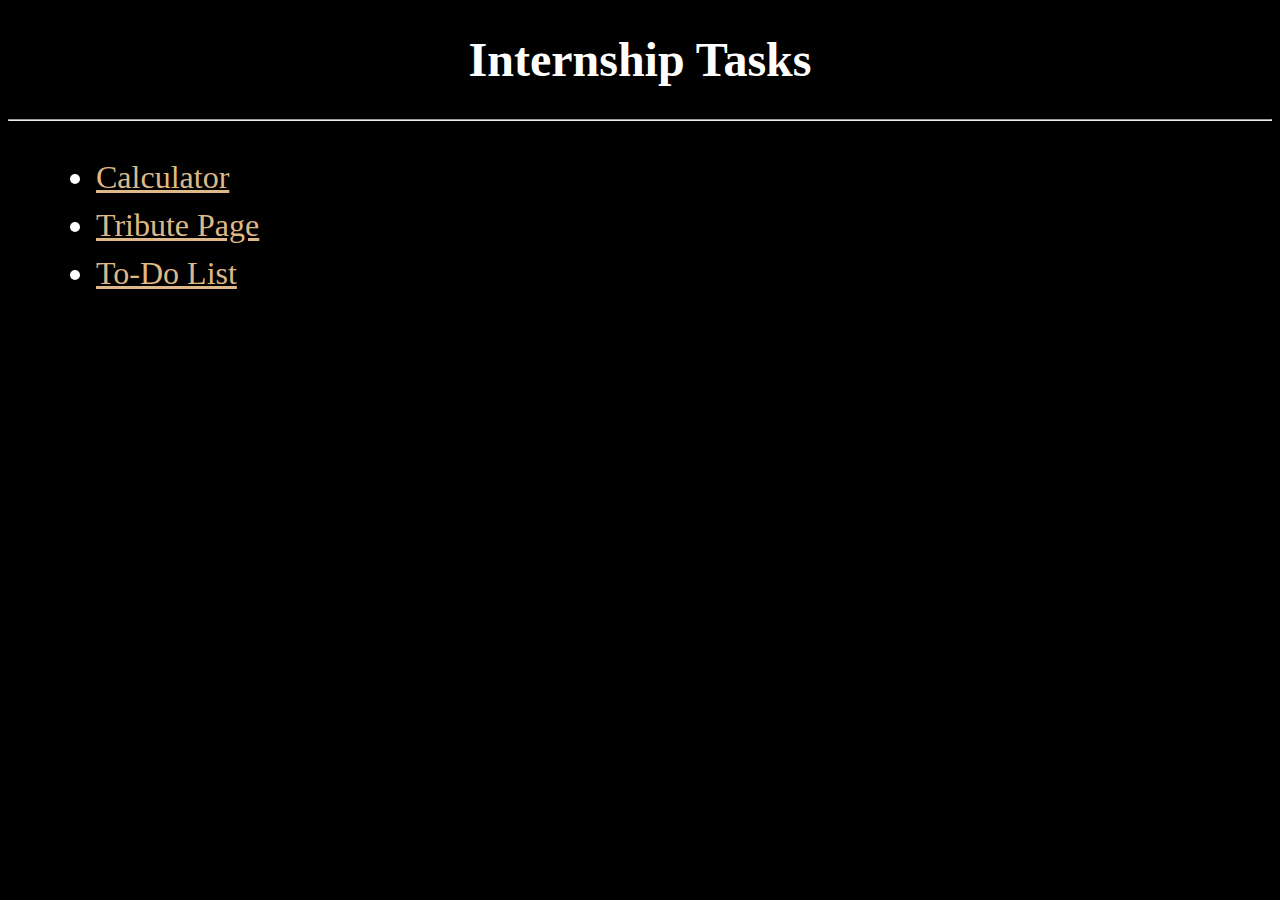
<file: index.html>
<!DOCTYPE html>
<html lang="en">
  <head>
    <meta charset="UTF-8" />
    <meta http-equiv="X-UA-Compatible" content="IE=edge" />
    <meta name="viewport" content="width=device-width, initial-scale=1.0" />
    <title>Tasks</title>
  </head>
  <style>
    body {
        background-color: black;
        color: white;
    }
    h1 {
        font-size: 3rem;
        text-align: center;
    }
    ul {
        line-height: 3rem;
        font-size: 2rem;
        margin-left: 3rem;
    }
    a {
        color: burlywood;
    }
    a:active {
        color: blue;
    }
  </style>
  <body>
    <h1>Internship Tasks</h1>
    <hr>
    <ul>
      <li><a href="./Calculator/index.html" target="_blank">Calculator</a></li>
      <li><a href="./Tribute Page/index.html" target="_blank">Tribute Page</a></li>
      <li><a href="./To-do-list/index.html" target="_blank">To-Do List</a></li>
    </ul>
  </body>
</html>
</file>
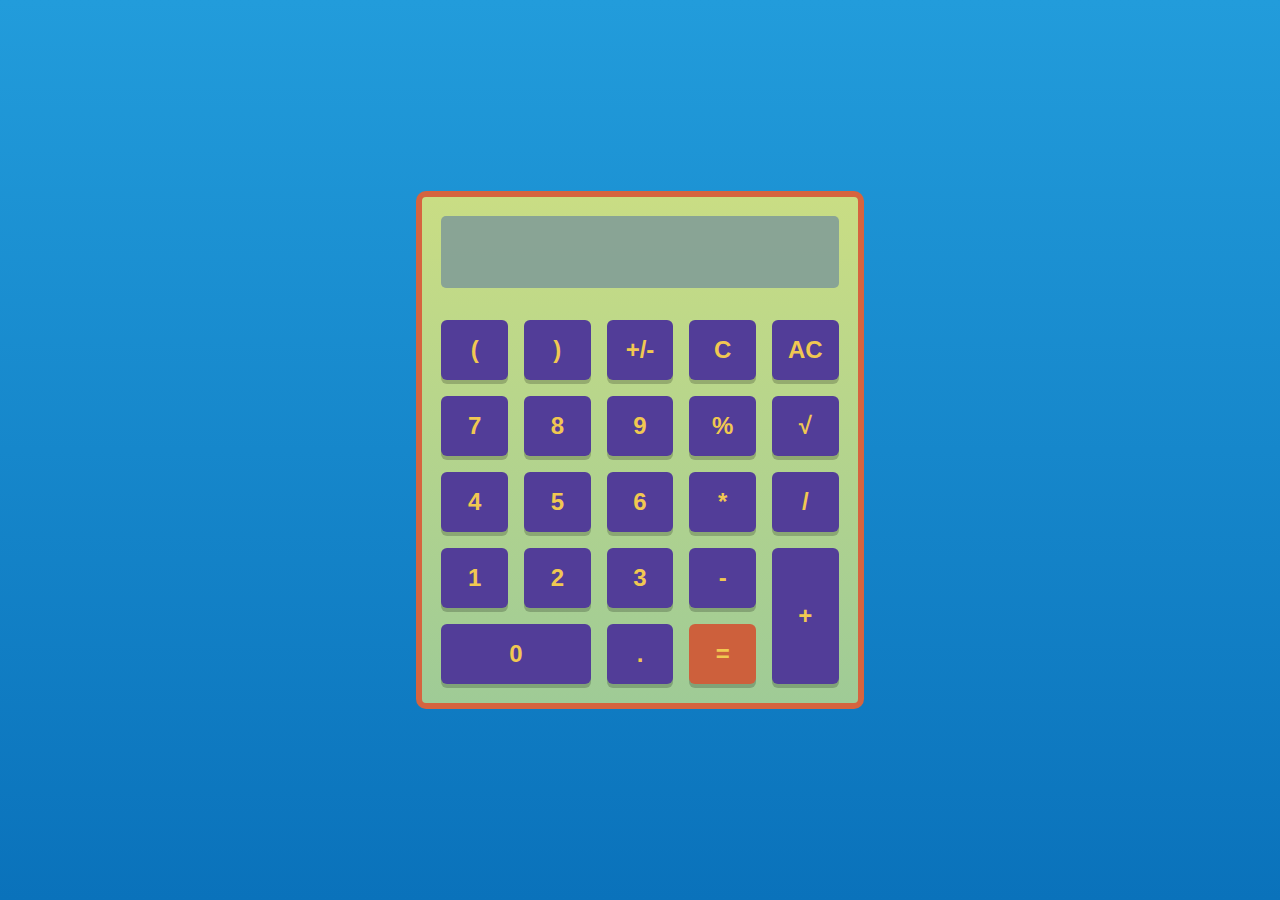
<file: Calculator/index.html>
<!DOCTYPE html>
<html lang="en">
  <head>
    <meta charset="UTF-8" />
    <meta http-equiv="X-UA-Compatible" content="IE=edge" />
    <meta name="viewport" content="width=device-width, initial-scale=1.0" />
    <title>Calculator</title>
    <link rel="stylesheet" href="style.css" />
    <script src="script.js" defer></script>
  </head>
  <body>
    <div class="container">
      <input type="text" class="display" />
      <button class="obrac btn">(</button>
      <button class="cbrac btn">)</button>
      <button class="signs">+/-</button>
      <button class="del">C</button>
      <button class="clear">AC</button>
      <button class="seven btn">7</button>
      <button class="eight btn">8</button>
      <button class="nine btn">9</button>
      <button class="per">%</button>
      <button class="sqrt">√</button>
      <button class="four btn">4</button>
      <button class="five btn">5</button>
      <button class="six btn">6</button>
      <button class="mul btn">*</button>
      <button class="div btn">/</button>
      <button class="one btn">1</button>
      <button class="two btn">2</button>
      <button class="three btn">3</button>
      <button class="sub btn">-</button>
      <button class="add btn">+</button>
      <button class="zero btn">0</button>
      <button class="float btn">.</button>
      <button class="ans">=</button>
    </div>
  </body>
</html>
</file>
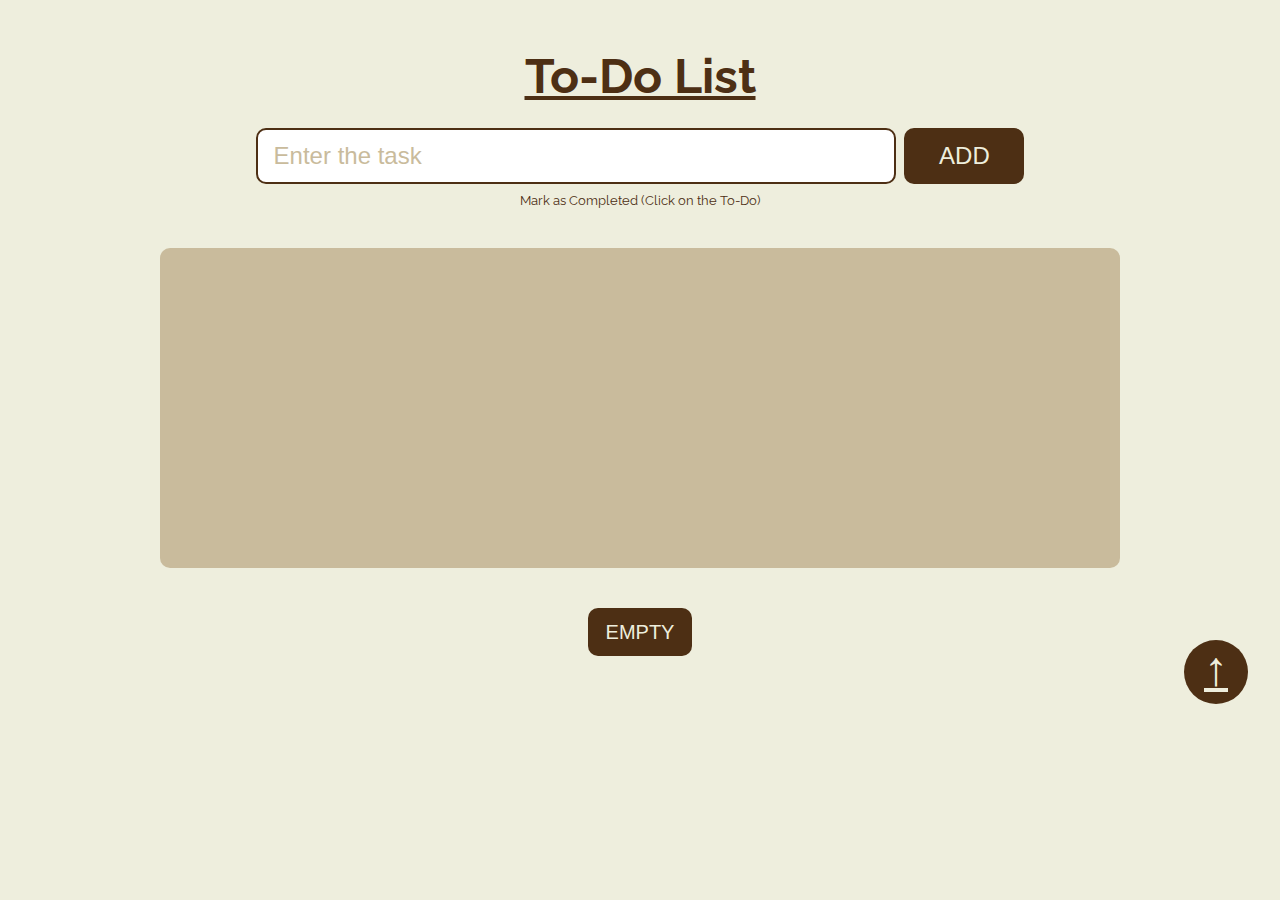
<file: To-do-list/index.html>
<!DOCTYPE html>
<html lang="en">
  <head>
    <meta charset="UTF-8" />
    <meta http-equiv="X-UA-Compatible" content="IE=edge" />
    <meta name="viewport" content="width=device-width, initial-scale=1.0" />
    <title>To-Do</title>
    <link
      rel="stylesheet"
      href="https://cdnjs.cloudflare.com/ajax/libs/font-awesome/6.2.0/css/all.min.css"
      integrity="sha512-xh6O/CkQoPOWDdYTDqeRdPCVd1SpvCA9XXcUnZS2FmJNp1coAFzvtCN9BmamE+4aHK8yyUHUSCcJHgXloTyT2A=="
      crossorigin="anonymous"
      referrerpolicy="no-referrer"
    />
    <link rel="stylesheet" href="style.css" />
    <script src="script.js" defer></script>
  </head>
  <body>
    <!-- <div class="dark-mode"><img src="./images/9104141_sun_bright_brightness_light mode_icon.svg" alt="high-brightness"></div> -->
    <h1 id="heading">To-Do List</h1>
    <div>
      <input
        type="text"
        name="task"
        id="task-input"
        placeholder="Enter the task"
      />
      <button class="btn add">add</button>
    </div>
    <small>Mark as Completed (Click on the To-Do)</small>
    <ul class="todo-container"></ul>
    <button class="btn empty">empty</button>
    <div class="go-to-top"><a href="#heading">↑</a></div>
  </body>
</html>
</file>
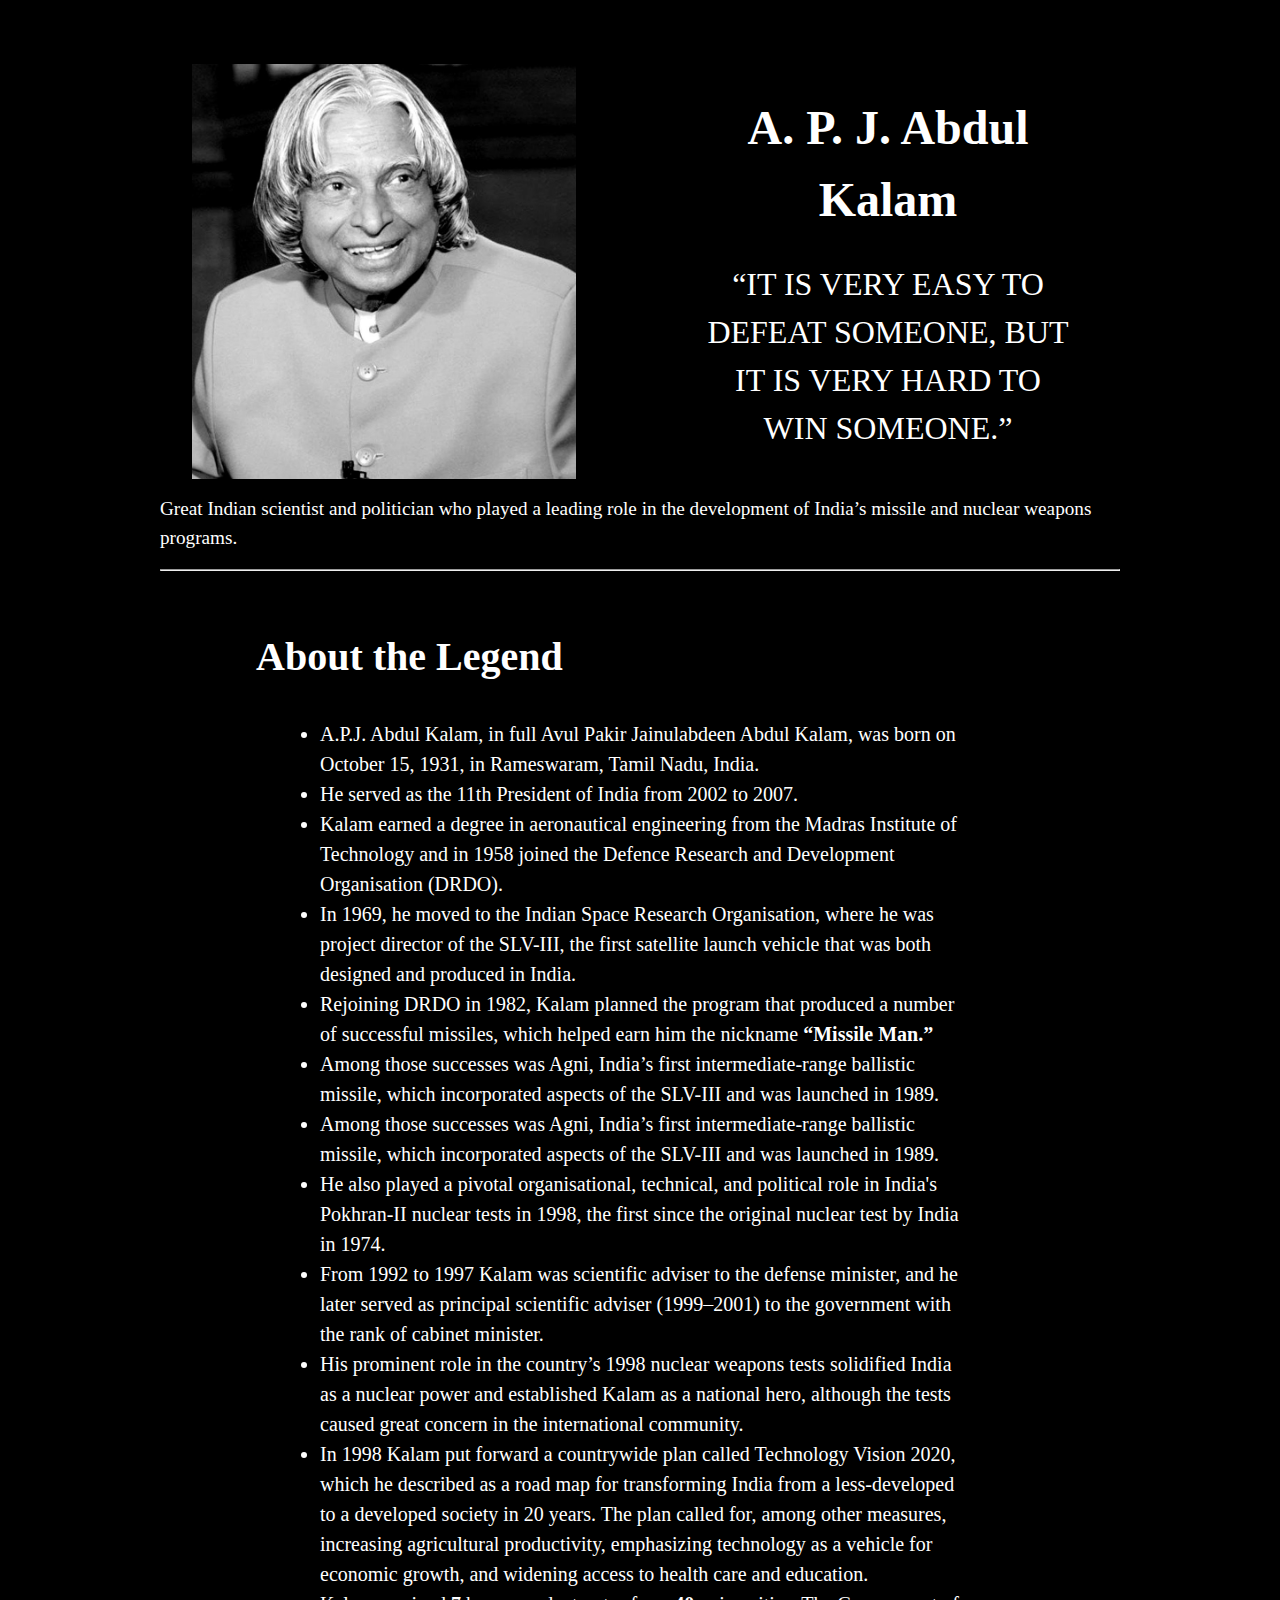
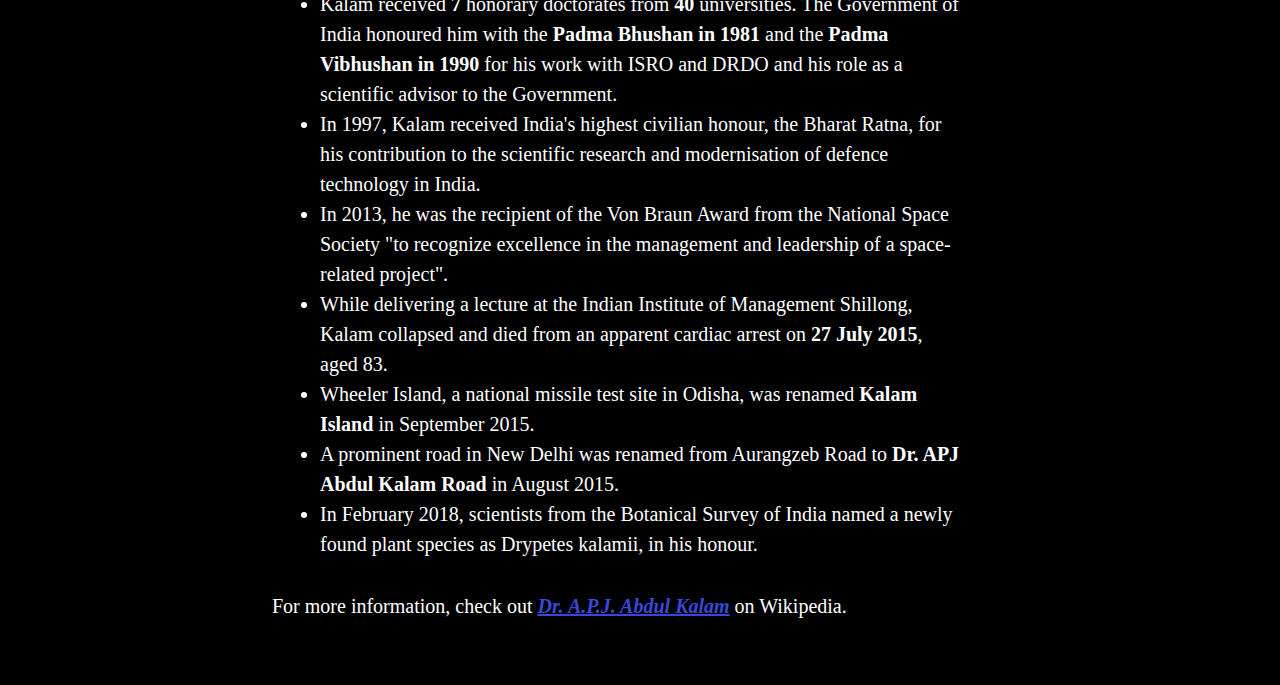
<file: Tribute Page/index.html>
<!DOCTYPE html>
<html lang="en">
  <head>
    <meta charset="UTF-8" />
    <meta http-equiv="X-UA-Compatible" content="IE=edge" />
    <meta name="viewport" content="width=device-width, initial-scale=1.0" />
    <link rel="stylesheet" href="style.css" />
    <title>Tribute Page</title>
  </head>

  <body>
    <div class="hero">
      <img
        src="./images/APJ-Abdul-Kalam.jpg"
        id="image"
        alt="APJ Abdul Kalam"
      />
      <div>
        <h1 id="title">A. P. J. Abdul Kalam</h1>
        <q id="quote"
          >it is very easy to defeat someone, but it is very hard to win
          someone.</q
        >
      </div>
    </div>
    <p id="caption">
      Great Indian scientist and politician who played a leading role in the
      development of India’s missile and nuclear weapons programs.
    </p>
    <hr />
    <h2 class="about">About the Legend</h2>
    <ul>
      <li>
        A.P.J. Abdul Kalam, in full Avul Pakir Jainulabdeen Abdul Kalam, was
        born on October 15, 1931, in Rameswaram, Tamil Nadu, India.
      </li>
      <li>He served as the 11th President of India from 2002 to 2007.</li>
      <li>
        Kalam earned a degree in aeronautical engineering from the Madras
        Institute of Technology and in 1958 joined the Defence Research and
        Development Organisation (DRDO).
      </li>
      <li>
        In 1969, he moved to the Indian Space Research Organisation, where he
        was project director of the SLV-III, the first satellite launch vehicle
        that was both designed and produced in India.
      </li>
      <li>
        Rejoining DRDO in 1982, Kalam planned the program that produced a number
        of successful missiles, which helped earn him the nickname
        <strong> “Missile Man.”</strong>
      </li>
      <li>
        Among those successes was Agni, India’s first intermediate-range
        ballistic missile, which incorporated aspects of the SLV-III and was
        launched in 1989.
      </li>
      <li>
        Among those successes was Agni, India’s first intermediate-range
        ballistic missile, which incorporated aspects of the SLV-III and was
        launched in 1989.
      </li>
      <li>
        He also played a pivotal organisational, technical, and political role
        in India's Pokhran-II nuclear tests in 1998, the first since the
        original nuclear test by India in 1974.
      </li>
      <li>
        From 1992 to 1997 Kalam was scientific adviser to the defense minister,
        and he later served as principal scientific adviser (1999–2001) to the
        government with the rank of cabinet minister.
      </li>
      <li>
        His prominent role in the country’s 1998 nuclear weapons tests
        solidified India as a nuclear power and established Kalam as a national
        hero, although the tests caused great concern in the international
        community.
      </li>
      <li>
        In 1998 Kalam put forward a countrywide plan called Technology Vision
        2020, which he described as a road map for transforming India from a
        less-developed to a developed society in 20 years. The plan called for,
        among other measures, increasing agricultural productivity, emphasizing
        technology as a vehicle for economic growth, and widening access to
        health care and education.
      </li>
      <li>
        Kalam received <b>7</b> honorary doctorates from <b>40</b> universities.
        The Government of India honoured him with the
        <b>Padma Bhushan in 1981</b> and the <b>Padma Vibhushan in 1990</b> for
        his work with ISRO and DRDO and his role as a scientific advisor to the
        Government.
      </li>
      <li>
        In 1997, Kalam received India's highest civilian honour, the Bharat
        Ratna, for his contribution to the scientific research and modernisation
        of defence technology in India.
      </li>
      <li>
        In 2013, he was the recipient of the Von Braun Award from the National
        Space Society "to recognize excellence in the management and leadership
        of a space-related project".
      </li>
      <li>
        While delivering a lecture at the Indian Institute of Management
        Shillong, Kalam collapsed and died from an apparent cardiac arrest on
        <b>27 July 2015</b>, aged 83.
      </li>
      <li>
        Wheeler Island, a national missile test site in Odisha, was renamed
        <b>Kalam Island</b> in September 2015.
      </li>
      <li>
        A prominent road in New Delhi was renamed from Aurangzeb Road to
        <b>Dr. APJ Abdul Kalam Road</b> in August 2015.
      </li>
      <li>
        In February 2018, scientists from the Botanical Survey of India named a
        newly found plant species as Drypetes kalamii, in his honour.
      </li>
    </ul>

    <div class="moreInfo">
        For more information, check out
        <a
          id="tribute-link"
          href="https://en.wikipedia.org/wiki/A._P._J._Abdul_Kalam"
          target="_blank"
        >
          <b>Dr. A.P.J. Abdul Kalam</b></a
        >
        on Wikipedia.
    </div>
  </body>
</html>
</file>
<file: Calculator/style.css>
@font-face {
  font-family: Digital;
  src: url("./digital.ttf");
}

*,
*::before,
*::after {
  box-sizing: border-box;
}
* {
  margin: 0;
  padding: 0;
}
html,
body {
  height: 100%;
}

body {
  display: flex;
  justify-content: center;
  align-items: center;
  background-image: linear-gradient(
    to bottom,
    rgba(34, 156, 219, 1) 0%,
    rgba(10, 114, 187, 1) 100%
  );
}

.container {
  display: grid;
  grid-template-columns: repeat(5, 1fr);
  grid-gap: 1rem;
  padding: 1.2rem;
  background: linear-gradient(#c9dd84, #9fcb96);
  border: 6px solid #d6643f;
  border-radius: 10px;
}

.display {
  background: rgba(121, 150, 153, 0.8);
  color: transparent;
  text-shadow: 0 0 0 #605412;
  margin-bottom: 1rem;
  grid-column: 1/6;
  padding: 1rem;
  outline: none;
  border: none;
  border-radius: 5px;
  font-size: 2.5rem;
  font-family: Digital;
  text-align: end;
}

.add {
  grid-row: 5/7;
  grid-column: 5/6;
}

.zero {
  grid-column: 1/3;
}

button {
  background-color: #523d98;
  color: #f1c851;
  padding: 1rem;
  font-size: 1.5rem;
  font-weight: 600;
  border: none;
  border-radius: 6px;
  box-shadow: 0px 4px rgba(0, 0, 0, 0.2);
  transition: 0.1s all ease;
}

button:hover {
  background-color: #735dbb;
  transform: scale(1.05);
}

.ans {
  background-color: #cd603c;
}

.ans:hover {
  background-color: #ff784b;
}
</file>
<file: To-do-list/style.css>
@import url("https://fonts.googleapis.com/css2?family=Raleway:wght@400;600&display=swap");

:root {
  --bgc: hsl(60, 33%, 90%);
  --todoContainer: hsl(41, 30%, 70%);
  --text: hsl(29, 59%, 19%);
}

* {
  margin: 0;
  padding: 0;
  box-sizing: border-box;
  scroll-behavior: smooth;
}

body {
  background-color: var(--bgc);
  color: var(--text);
  font-family: "Raleway", sans-serif;
  display: flex;
  flex-direction: column;
  justify-content: center;
  align-items: center;
  height: 100%;
  margin-block: 3rem;
  position: relative;
}

h1 {
  font-size: 3rem;
  text-decoration: underline;
  margin-bottom: 1.5rem;
}

#task-input {
  color: var(--text);
  font-size: 1.5rem;
  width: 40rem;
  height: 3.5rem;
  border: 2px solid var(--text);
  border-radius: 10px;
  padding-left: 1rem;
  outline-color: var(--todoContainer);
}

#task-input::placeholder {
  color: var(--todoContainer);
}

.btn {
  background-color: var(--text);
  color: var(--bgc);
  text-transform: uppercase;
  border: 0;
  border-radius: 10px;
}

.btn:hover {
  cursor: pointer;
}

.add {
  font-size: 1.5rem;
  width: 7.5rem;
  height: 3.5rem;
  margin-left: 0.3rem;
}

.empty {
  font-size: 1.25rem;
  width: 6.5rem;
  height: 3rem;
}

small {
  margin-top: 0.5rem;
}

.todo-container {
  background-color: var(--todoContainer);
  font-size: 1.5rem;
  width: 60rem;
  min-height: 20rem;
  margin-block: 2.5rem;
  border-radius: 10px;
  padding: 2rem 3rem;
}

li {
  display: flex;
  justify-content: flex-end;
  list-style: none;
  margin-bottom: 1rem;
  border-bottom: 4px solid var(--bgc);
  border-radius: 2px;
  padding: 0 0 0.5rem 0.5rem;
}

.read-mode > input {
  display: none;
}

.read-mode > span {
  display: block;
  margin: 0 auto 0 0;
}

.del,
.edit {
  font-size: 1.2rem;
  width: 2rem;
  aspect-ratio: 1;
  margin-inline: 0.25rem 1rem;
}

.edit-mode > input {
  background-color: var(--bgc);
  color: var(--text);
  display: block;
  font-size: 1.25rem;
  margin: 0 auto 0 0;
  border: 1px solid var(--text);
  border-radius: 5px;
  padding-left: 0.5rem;
  outline-color: var(--text);
  outline-style: double;
}

.edit-mode > span {
  display: none;
}

.go-to-top {
  background-color: var(--text);
  height: 4rem;
  width: 4rem;
  text-align: center;
  border-radius: 50%;
  position: absolute;
  right: 0;
  bottom: 0;
  margin-bottom: -3rem;
  margin-right: 2rem;
  font-size: 3rem;
  animation: myanimaton 2s infinite;
}

.go-to-top a {
  color: var(--bgc);
}

@keyframes myanimaton {
  0% {
    bottom: 1rem;
  }
  50% {
    bottom: 0;
  }
  100% {
    bottom: 1rem;
  }
}
</file>
<file: Tribute Page/style.css>
*,
*::before,
*::after {
  box-sizing: border-box;
}
* {
  margin: 0;
}
html,
body {
  height: 100%;
  line-height: 1.5;
  -webkit-font-smoothing: antialiased;
  color: white;
  background-color: black;
  margin: 2rem 5rem;
}
img,
picture,
video,
canvas,
svg {
  display: block;
  max-width: 100%;
}
input,
button,
textarea,
select {
  font: inherit;
}
p,
h1,
h2,
h3,
h4,
h5,
h6 {
  overflow-wrap: break-word;
}
#root,
#__next {
  isolation: isolate;
}

.hero {
    display: flex;
    justify-content: space-between;
    align-items: center;
}

h1 {
    font-size: 3rem;
    margin-bottom: 1.5rem;
}

.hero div {
    text-align: center;
    padding-left: 8rem;
    padding-right: 3rem;
}

q {
    text-transform: uppercase;
    font-size: 2rem;
}

#image {
    width: 40%;
    margin-left: 2rem;
}

#caption {
    font-size: 1.2rem;
    margin-block: 1rem;
}

h2 {
    margin-block: 3.5rem 2rem;
    margin-left: 6rem;
    font-size: 2.5rem;
}

ul{
    font-size: 1.25rem;
    padding-inline: 10rem;
}

.moreInfo {
    font-size: 1.25rem;
    padding-block: 2rem 4rem;
    margin-left: 7rem;
}

a {
    color: rgb(58, 71, 215);
    font-style: italic;
}
</file>
